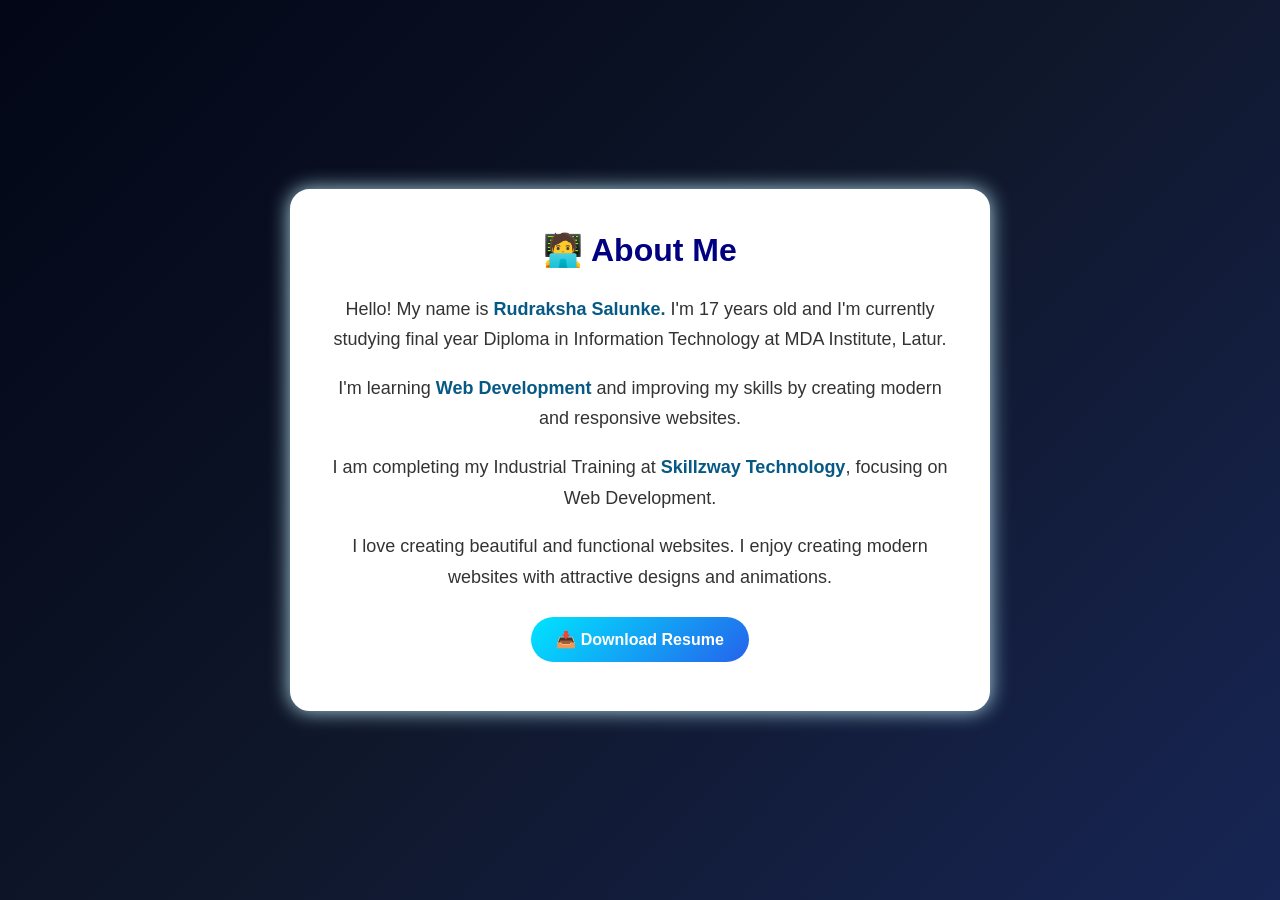
<file: about.html>
<!DOCTYPE html>
<html lang="en">
<head>
    <meta charset="UTF-8">
    <meta name="viewport" content="width=device-width, initial-scale=1.0">
    <title>About</title>
    <link rel="stylesheet" href="portfolio.css">
</head>

<body>

<section class="about-page">

    <div class="about-card">

        <h2>🧑‍💻 About Me</h2>

        <p>
            Hello! My name is
            <strong>Rudraksha Salunke.</strong>
            I'm 17 years old and I'm currently studying
            final year Diploma in Information Technology
            at MDA Institute, Latur.
        </p>

        <p>
            I'm learning
            <strong>Web Development</strong>
            and improving my skills by creating modern
            and responsive websites.
        </p>

        <p>
            I am completing my Industrial Training at
            <strong>Skillzway Technology</strong>,
            focusing on Web Development.
        </p>

        <p>
            I love creating beautiful and functional
            websites. I enjoy creating modern websites
            with attractive designs and animations.
        </p>

        <button class="btn">
            📥 Download Resume
        </button>

    </div>

</section>

</body>
</html>
</file>
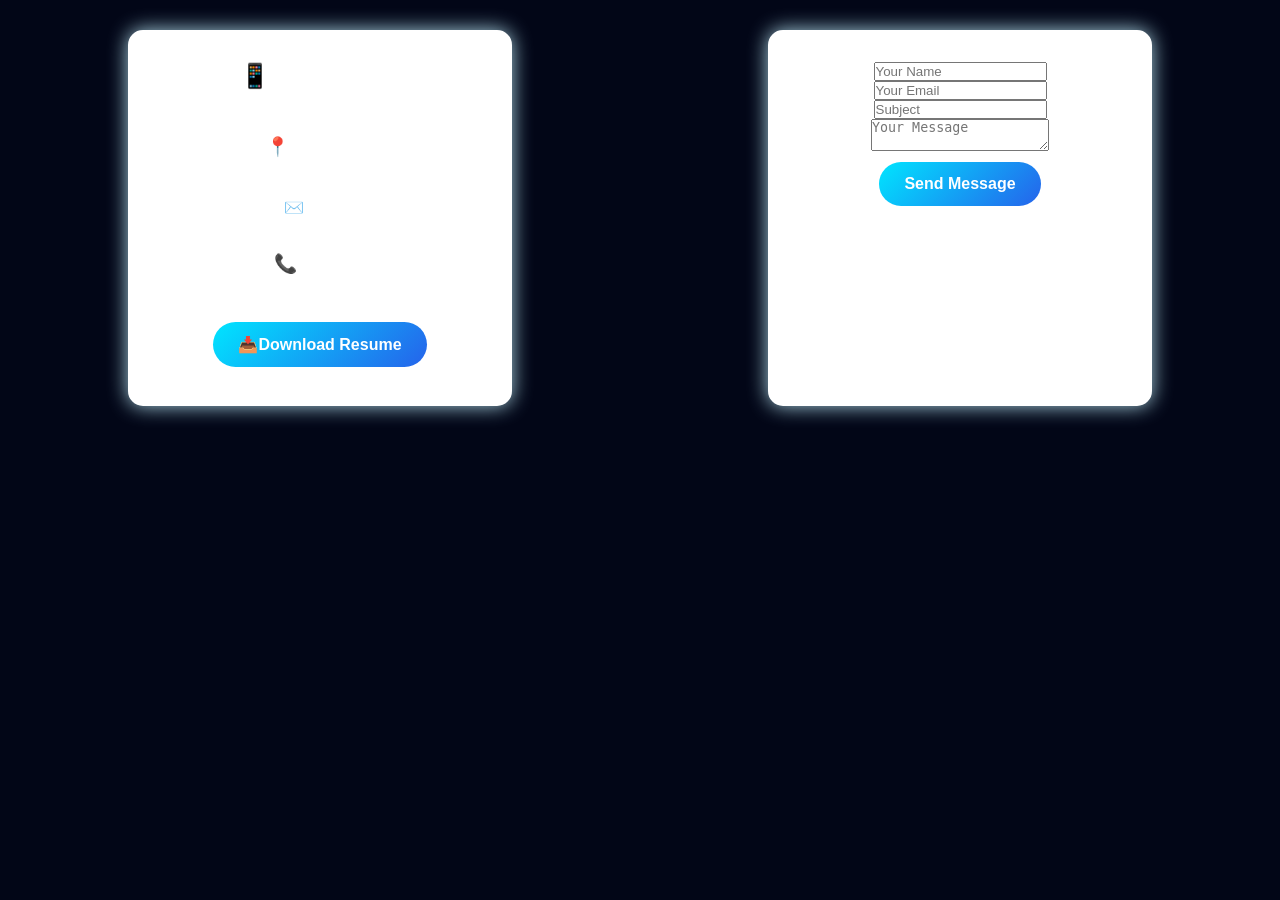
<file: contact.html>
<!DOCTYPE html>
<html>
    <head>
         <meta name="viewport" content="width=device-width, initial-scale=1.0">
    <title>Contact</title>
<link rel="stylesheet" href="portfolio.css">
</head>
<body>

  
<div class="contact-wrapper" style="display: flex;">
<div style="  width: 30%; 
        margin: 30px auto; 
        padding: 30px; 
        border: 2px solid white; 
        border-radius: 15px; 
        text-align: center; 
        background-color: white;
        box-shadow: 0 0 20px lightblue;">
<center>
<h2>📱Contact Me</h2>

<h2>Rudraksha Balaji Salunke,</h2><br>
<h3>📍Location:<br>Latur,Maharashtra</h3><br>
<h4>✉️ Email:<br>rudrakshasalunke035@gmail.com</h4><br>
<h3>📞 Phone:<br>+91 7498087127</h3><br>
<form class="card"></form>
</center> <button class="btn">📥Download Resume</button></div>

<div style="  width: 30%; 
        margin: 30px auto; 
        padding: 30px; 
        border: 2px solid white; 
        border-radius: 15px; 
        text-align: center; 
        background-color: white;
        box-shadow: 0 0 20px lightblue;">
<center>
<form class="contact-form">
  <input type="text" name="name" placeholder="Your Name"><br>
  <input type="email" name="email" placeholder="Your Email"><br>
  <input type="text" name="subject" placeholder="Subject"><br>
  <textarea name="message" placeholder="Your Message"></textarea><br>
  <button class="btn" type="submit">Send Message</button>
</form>
</center>
</div>
</div>

</body>
</html>
</file>
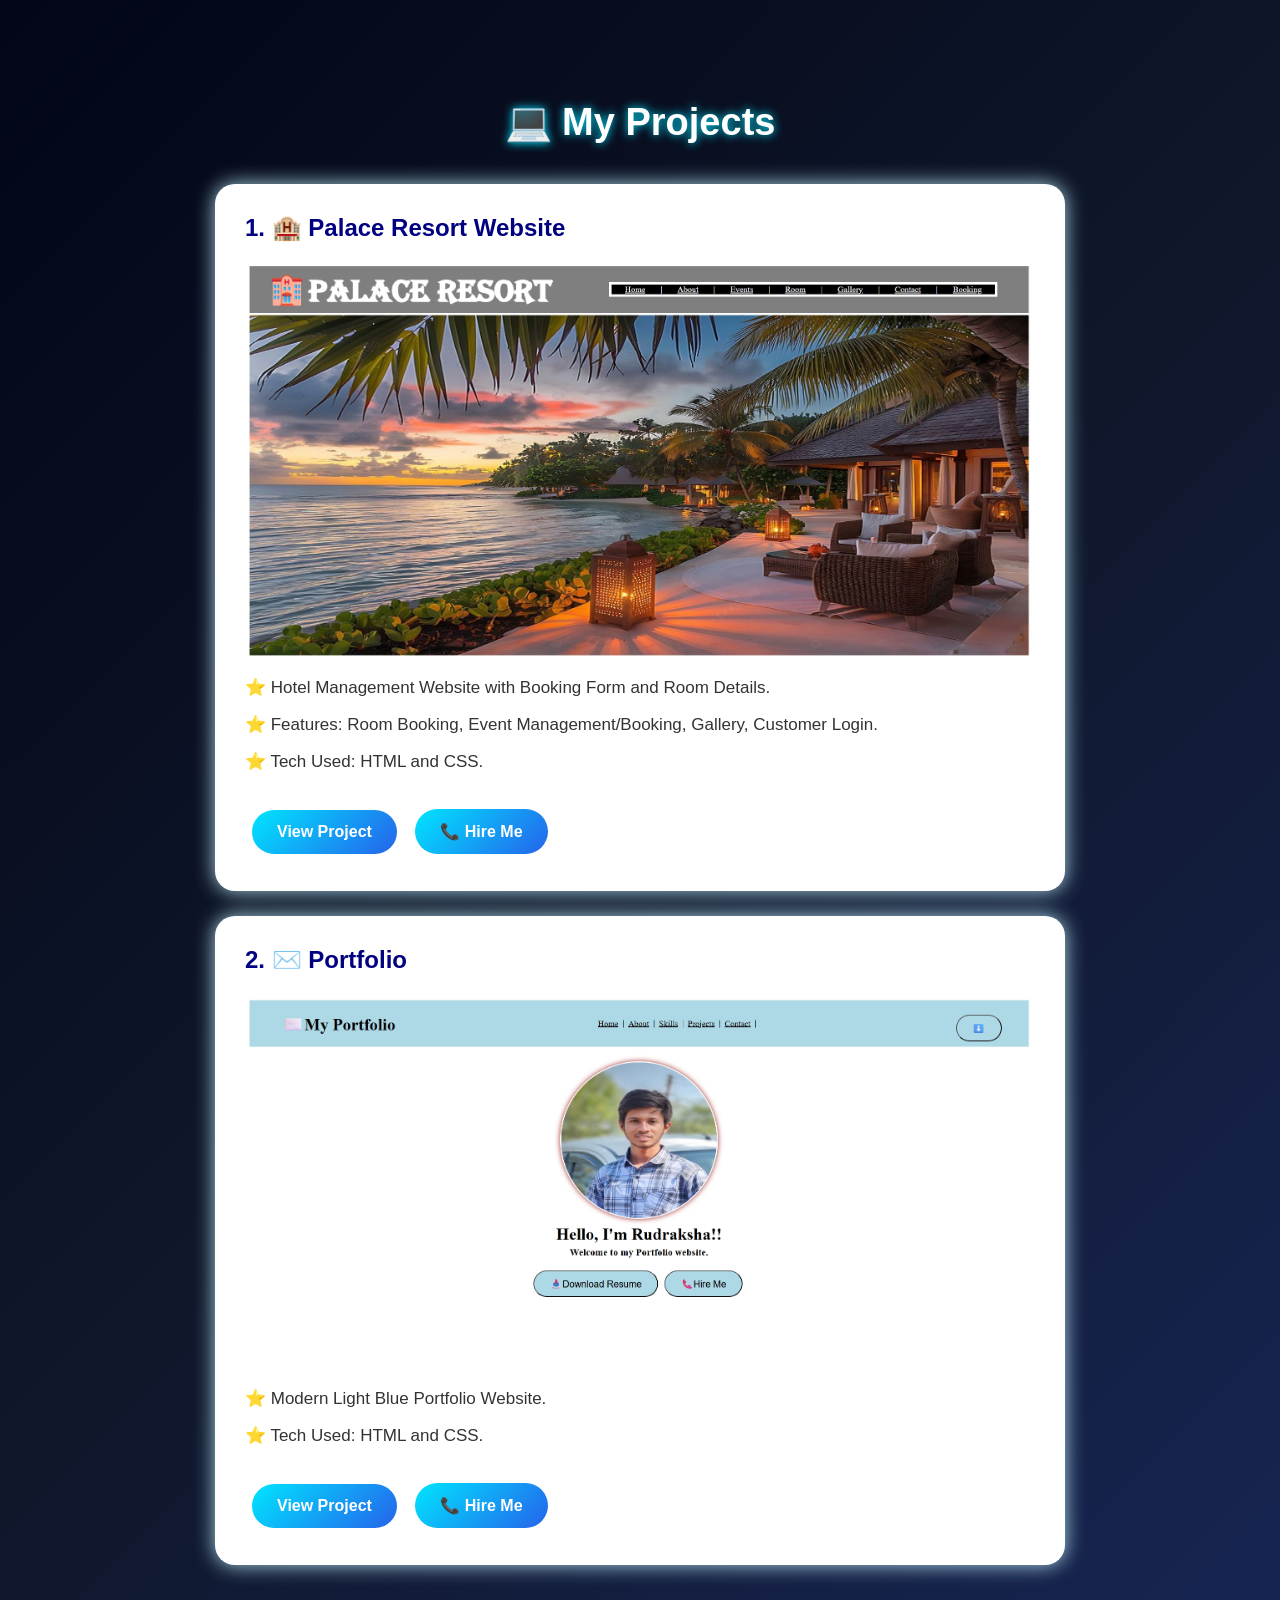
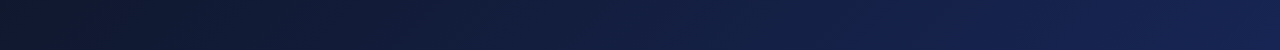
<file: project.html>
<!DOCTYPE html>
<html lang="en">
<head>
    <meta charset="UTF-8">
    <meta name="viewport" content="width=device-width, initial-scale=1.0">
    <title>My Projects</title>
    <link rel="stylesheet" href="portfolio.css">
</head>

<body>

<section class="projects-page">

    <h1 class="projects-title">
        💻 My Projects
    </h1>


    <!-- Project 1 -->

    <div class="project-card">

        <h2>1. 🏨 Palace Resort Website</h2>

        <img src="resort img.jpg.jpeg"
             alt="Palace Resort Website">

        <p>
            ⭐ Hotel Management Website with Booking Form
            and Room Details.
        </p>

        <p>
            ⭐ Features: Room Booking, Event
            Management/Booking, Gallery, Customer Login.
        </p>

        <p>
            ⭐ Tech Used: HTML and CSS.
        </p>

        <div class="project-buttons">

            <button class="btn">
                View Project
            </button>

            <a href="mailto:rudrakshasalunke035@gmail.com">
                <button class="btn">
                    📞 Hire Me
                </button>
            </a>

        </div>

    </div>


    <!-- Project 2 -->

    <div class="project-card">

        <h2>2. ✉️ Portfolio</h2>

        <img src="portfolio.jpg.jpeg"
             alt="Portfolio Website">

        <p>
            ⭐ Modern Light Blue Portfolio Website.
        </p>

        <p>
            ⭐ Tech Used: HTML and CSS.
        </p>

        <div class="project-buttons">

            <button class="btn">
                View Project
            </button>

            <a href="mailto:rudrakshasalunke035@gmail.com">
                <button class="btn">
                    📞 Hire Me
                </button>
            </a>

        </div>

    </div>

</section>

</body>
</html>
</file>
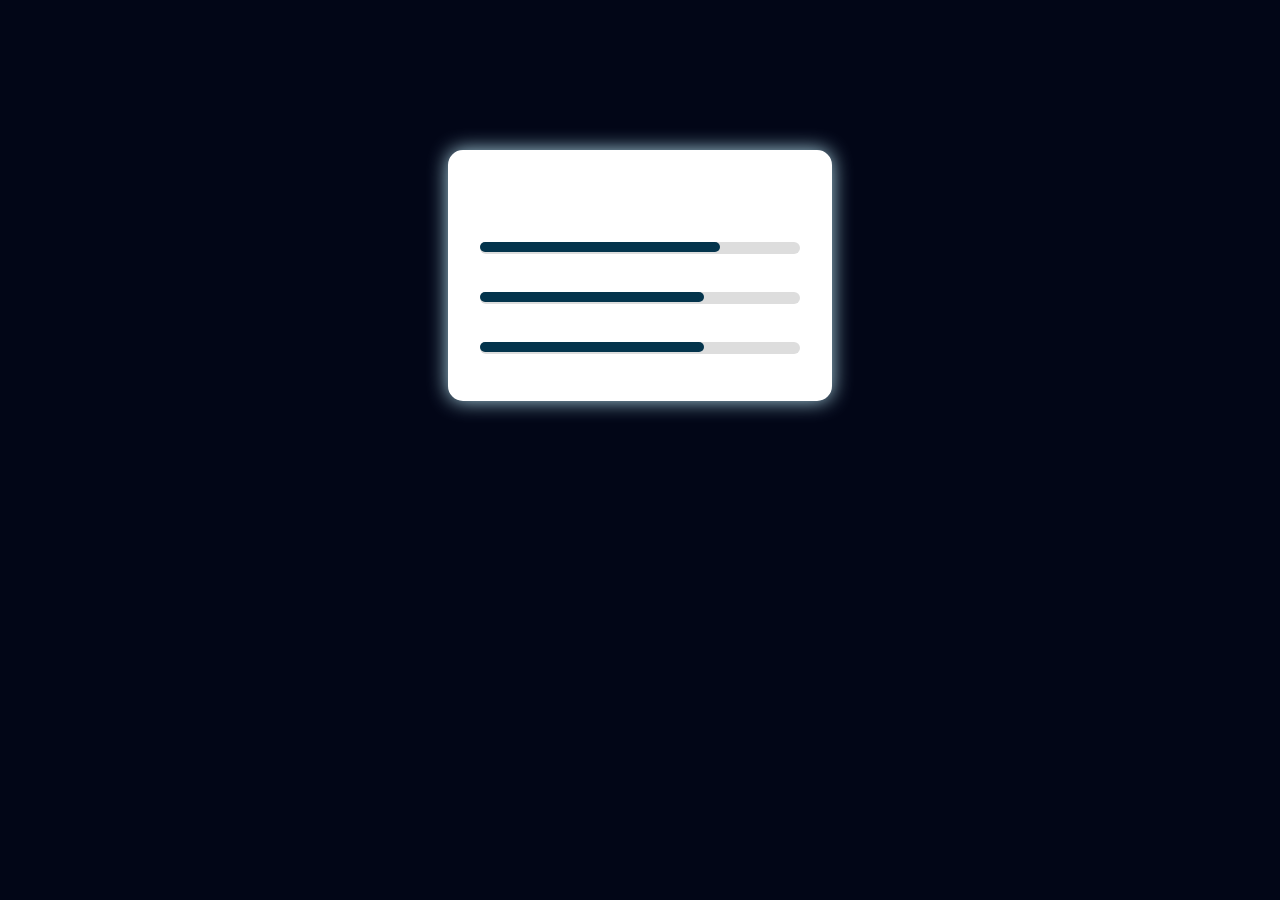
<file: skills.html>
<!DOCTYPE html>
<html>
    <head>
         <meta name="viewport" content="width=device-width, initial-scale=1.0">
    <title>Skills</title>
<link rel="stylesheet" href="portfolio.css">
</head>
<body>

   <div style="
        width: 30%; 
        margin: 150px auto; 
        padding: 30px; 
        border: 2px solid white; 
        border-radius: 15px; 
        text-align: center; 
        background-color: white;
        box-shadow: 0 0 20px lightblue;"> 

<style>
.bar{background:#ddd;
     height:12px;
      border-radius:6px;
       margin:5px 0 15px 0;}
.bar div{background:#04344c;
     height:10px; 
     border-radius:6px;}

</style>
 <center><h1>Skills</h1></center>

  <div class="skill">HTML 
    <div class="bar"><div style="width:75%"></div></div>
  </div>

  <div class="skill">CSS 
    <div class="bar"><div style="width:70%"></div></div>
  </div>

  <div class="skill">JavaScript 
    <div class="bar"><div style="width:70%"></div></div>
  </div>


</div>
</div>

</body>
</html>
</file>
<file: portfolio.css>
* {
    margin: 0;
    padding: 0;
    box-sizing: border-box;
}

html {
    scroll-behavior: smooth;
}

body {
    font-family: Arial, sans-serif;
    background: #020617;
    color: white;
}


/* ================= HEADER ================= */

header {
    width: 100%;
    background: linear-gradient(135deg, #020617, #0f172a, #172554);
    padding: 20px 5%;
    position: sticky;
    top: 0;
    z-index: 1000;
    box-shadow: 0 5px 25px rgba(0, 0, 0, 0.5);
}

nav {
    display: flex;
    justify-content: space-between;
    align-items: center;
    gap: 20px;
}

.Portfolio {
    font-size: 28px;
    color: white;
    text-shadow: 0 0 10px #00e5ff;
}

.items {
    display: flex;
    gap: 25px;
}

.items a {
    color: white;
    text-decoration: none;
    font-weight: bold;
    transition: 0.3s;
}

.items a:hover {
    color: #00e5ff;
    text-shadow: 0 0 10px #00e5ff;
}


/* ================= HERO ================= */

.hero {
    min-height: 90vh;
    padding: 80px 20px;
    text-align: center;

    background:
        linear-gradient(
            135deg,
            #020617,
            #0f172a,
            #172554
        );

    display: flex;
    flex-direction: column;
    align-items: center;
    justify-content: center;
}

.profile {
    width: 300px;
    height: 300px;
    object-fit: cover;
    border-radius: 50%;

    border: 5px solid #00e5ff;

    box-shadow:
        0 0 20px #00e5ff,
        0 0 50px rgba(0, 229, 255, 0.5);

    margin-bottom: 30px;

    transition: 0.4s;
}

.profile:hover {
    transform: scale(1.08);
}

.hero h1 {
    font-size: 45px;
    margin-bottom: 15px;
}

.hero h3 {
    color: #cbd5e1;
}


/* ================= BUTTON ================= */

.buttons,
.home-buttons,
.project-buttons {
    margin-top: 25px;
}

.btn {
    padding: 13px 25px;
    margin: 7px;

    border: none;
    border-radius: 30px;

    background: linear-gradient(
        135deg,
        #00e5ff,
        #2563eb
    );

    color: white;

    font-size: 16px;
    font-weight: bold;

    cursor: pointer;

    transition: 0.3s;
}

.btn:hover {
    transform: translateY(-5px);

    box-shadow:
        0 10px 30px rgba(0, 229, 255, 0.4);
}


/* ================= HOME ================= */

#home {
    min-height: 100vh;

    padding: 100px 8% 60px;

    background:
        linear-gradient(
            135deg,
            #020617,
            #0f172a,
            #172554
        );

    display: flex;
    flex-direction: column;
    justify-content: center;
}

.home-container {
    max-width: 1100px;
    width: 100%;
    margin: auto;

    display: flex;
    align-items: center;
    justify-content: space-between;

    gap: 60px;
}

.home-text {
    flex: 1;
}

.home-text h1 {
    font-size: 50px;
    margin-bottom: 10px;
}

.home-text h2 {
    font-size: 30px;
    color: #00e5ff;
    margin-bottom: 20px;
}

.home-text p {
    color: #cbd5e1;
    font-size: 18px;
    line-height: 1.8;
}

.home-image {
    flex: 1;
    display: flex;
    justify-content: center;
}

.home-image img {
    width: 280px;
    height: 280px;

    object-fit: cover;

    border-radius: 50%;

    border: 5px solid #00e5ff;

    box-shadow:
        0 0 20px #00e5ff,
        0 0 50px rgba(0, 229, 255, 0.5);

    transition: 0.4s;
}

.home-image img:hover {
    transform: scale(1.08);
}


/* ================= ABOUT ================= */

.about-page {
    min-height: 100vh;

    padding: 100px 20px;

    display: flex;
    justify-content: center;
    align-items: center;

    background:
        linear-gradient(
            135deg,
            #020617,
            #0f172a,
            #172554
        );
}

.about-card {
    width: min(700px, 95%);

    padding: 40px;

    background: white;

    border: 2px solid white;

    border-radius: 20px;

    text-align: center;

    box-shadow:
        0 0 20px lightblue;

    transition: 0.4s;
}

.about-card:hover {
    transform: translateY(-8px);

    box-shadow:
        0 0 35px #00e5ff;
}

.about-card h2 {
    color: #000080;
    font-size: 32px;
    margin-bottom: 25px;
}

.about-card p {
    color: #333;
    font-size: 18px;
    line-height: 1.7;
    margin-bottom: 18px;
}

.about-card strong {
    color: #075985;
}


/* ================= PROJECTS ================= */

.projects-page {
    min-height: 100vh;

    padding: 100px 20px 60px;

    background:
        linear-gradient(
            135deg,
            #020617,
            #0f172a,
            #172554
        );
}

.projects-title {
    text-align: center;

    color: white;

    font-size: 38px;

    margin-bottom: 40px;

    text-shadow:
        0 0 10px #00e5ff;
}

.project-card {
    width: min(850px, 95%);

    margin: 25px auto;

    padding: 30px;

    background: white;

    border-radius: 20px;

    box-shadow:
        0 0 20px lightblue;

    transition: 0.4s;
}

.project-card:hover {
    transform: translateY(-8px);

    box-shadow:
        0 0 35px #00e5ff;
}

.project-card h2 {
    color: #000080;
    margin-bottom: 20px;
}

.project-card img {
    width: 100%;
    max-width: 800px;
    height: auto;

    display: block;

    margin: 15px auto;

    border-radius: 12px;
}

.project-card p {
    color: #333;

    line-height: 1.7;

    font-size: 17px;

    margin: 8px 0;
}


/* ================= MOBILE ================= */

@media (max-width: 768px) {

    nav {
        flex-direction: column;
    }

    .items {
        flex-wrap: wrap;
        justify-content: center;
        gap: 12px;
    }

    .Portfolio {
        font-size: 24px;
    }

    .hero h1 {
        font-size: 35px;
    }

    .profile {
        width: 220px;
        height: 220px;
    }

    .home-container {
        flex-direction: column-reverse;
        text-align: center;
    }

    .home-text h1 {
        font-size: 38px;
    }

    .home-text h2 {
        font-size: 25px;
    }

    .home-text p {
        font-size: 16px;
    }

    .about-card {
        padding: 25px 18px;
    }

    .about-card h2 {
        font-size: 27px;
    }

    .about-card p {
        font-size: 16px;
    }

    .project-card {
        padding: 20px;
    }

    .project-card h2 {
        font-size: 22px;
    }

    .project-card p {
        font-size: 15px;
    }
}
</file>
